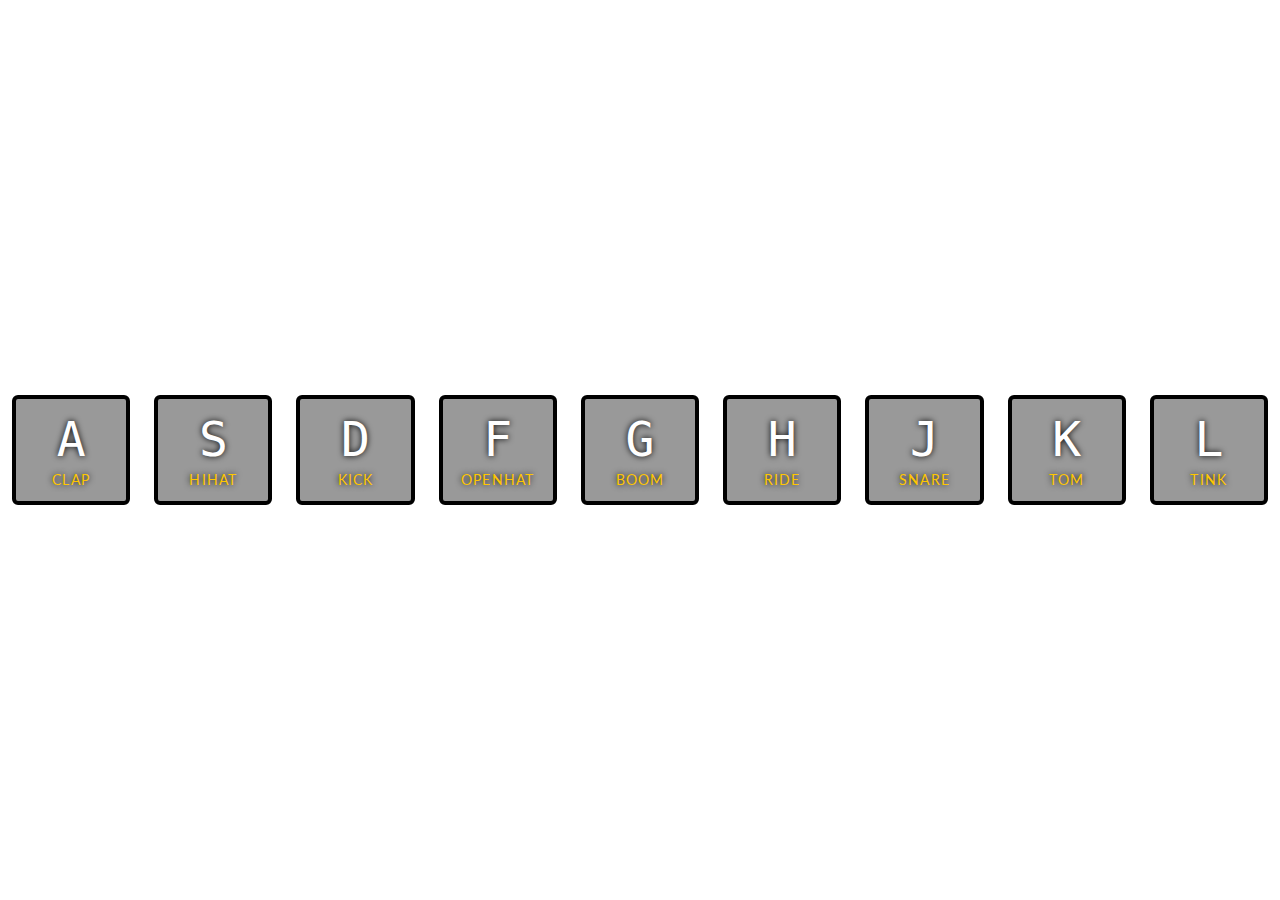
<file: index.html>
<!DOCTYPE html>
<html lang="en">
<head>
    <meta charset="UTF-8">
    <meta name="viewport" content="width=device-width, initial-scale=1.0">
    <title>Bateria em Javascript</title>
    <link rel="stylesheet" href="./content/style/style.css">
</head>
<body>
    <div class="keys">
        <div data-key="65" class="key">
            <kbd>A</kbd>
            <span class="sound">clap</span>
        </div>
        <div data-key="83" class="key">
            <kbd>S</kbd>
            <span class="sound">hihat</span>
        </div>
        <div data-key="68" class="key">
            <kbd>D</kbd>
            <span class="sound">kick</span>
        </div>
        <div data-key="70" class="key">
            <kbd>F</kbd>
            <span class="sound">openhat</span>
        </div>
        <div data-key="71" class="key">
            <kbd>G</kbd>
            <span class="sound">boom</span>
        </div>
        <div data-key="72" class="key">
            <kbd>H</kbd>
            <span class="sound">ride</span>
        </div>
        <div data-key="74" class="key">
            <kbd>J</kbd>
            <span class="sound">snare</span>
        </div>
        <div data-key="75" class="key">
            <kbd>K</kbd>
            <span class="sound">tom</span>
        </div>
        <div data-key="76" class="key">
            <kbd>L</kbd>
            <span class="sound">tink</span>
        </div>
    </div>

    <audio data-key="65" src="./content/sounds/clap.wav"></audio>
    <audio data-key="83" src="./content/sounds/hihat.wav"></audio>
    <audio data-key="68" src="./content/sounds/kick.wav"></audio>
    <audio data-key="70" src="./content/sounds/openhat.wav"></audio>
    <audio data-key="71" src="./content/sounds/boom.wav"></audio>
    <audio data-key="72" src="./content/sounds/ride.wav"></audio>
    <audio data-key="74" src="./content/sounds/snare.wav"></audio>
    <audio data-key="75" src="./content/sounds/tom.wav"></audio>
    <audio data-key="76" src="./content/sounds/tink.wav"></audio>

    <script src="./content/script/script.js"></script>
</body>
</html>
</file>
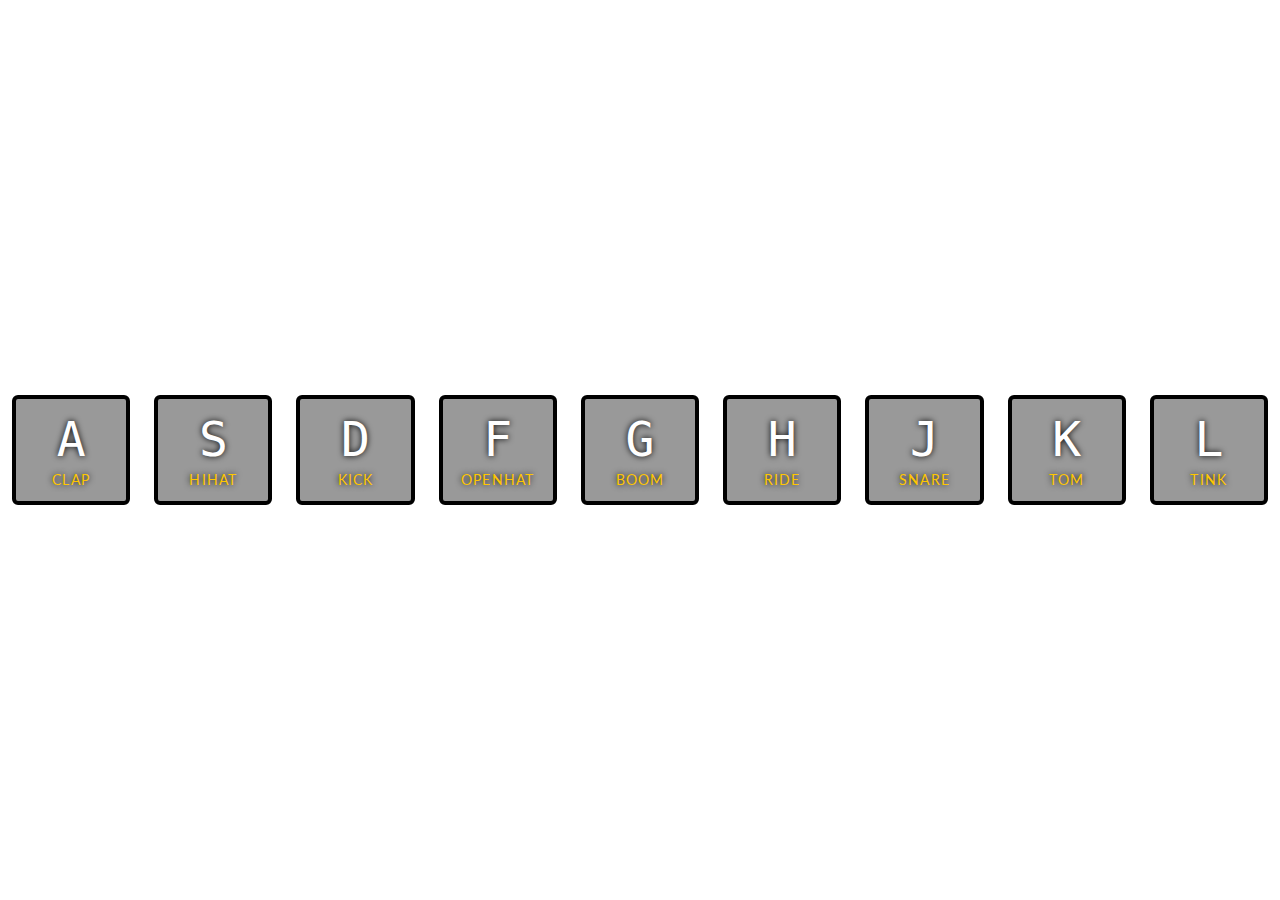
<file: Day1/index.html>
<!DOCTYPE html>
<html lang="pt-BR">
<head>
    <meta charset="UTF-8">
    <meta name="viewport" content="width=device-width, initial-scale=1.0">
    <title>Bateria em Javascript</title>
    <link rel="stylesheet" href="./content/style/style.css">
</head>
<body>
    <div class="keys">
        <div data-key="65" class="key">
            <kbd>A</kbd>
            <span class="sound">clap</span>
        </div>
        <div data-key="83" class="key">
            <kbd>S</kbd>
            <span class="sound">hihat</span>
        </div>
        <div data-key="68" class="key">
            <kbd>D</kbd>
            <span class="sound">kick</span>
        </div>
        <div data-key="70" class="key">
            <kbd>F</kbd>
            <span class="sound">openhat</span>
        </div>
        <div data-key="71" class="key">
            <kbd>G</kbd>
            <span class="sound">boom</span>
        </div>
        <div data-key="72" class="key">
            <kbd>H</kbd>
            <span class="sound">ride</span>
        </div>
        <div data-key="74" class="key">
            <kbd>J</kbd>
            <span class="sound">snare</span>
        </div>
        <div data-key="75" class="key">
            <kbd>K</kbd>
            <span class="sound">tom</span>
        </div>
        <div data-key="76" class="key">
            <kbd>L</kbd>
            <span class="sound">tink</span>
        </div>
    </div>

    <audio data-key="65" src="./content/sounds/clap.wav"></audio>
    <audio data-key="83" src="./content/sounds/hihat.wav"></audio>
    <audio data-key="68" src="./content/sounds/kick.wav"></audio>
    <audio data-key="70" src="./content/sounds/openhat.wav"></audio>
    <audio data-key="71" src="./content/sounds/boom.wav"></audio>
    <audio data-key="72" src="./content/sounds/ride.wav"></audio>
    <audio data-key="74" src="./content/sounds/snare.wav"></audio>
    <audio data-key="75" src="./content/sounds/tom.wav"></audio>
    <audio data-key="76" src="./content/sounds/tink.wav"></audio>

    <script src="./content/script/script.js"></script>
</body>
</html>
</file>
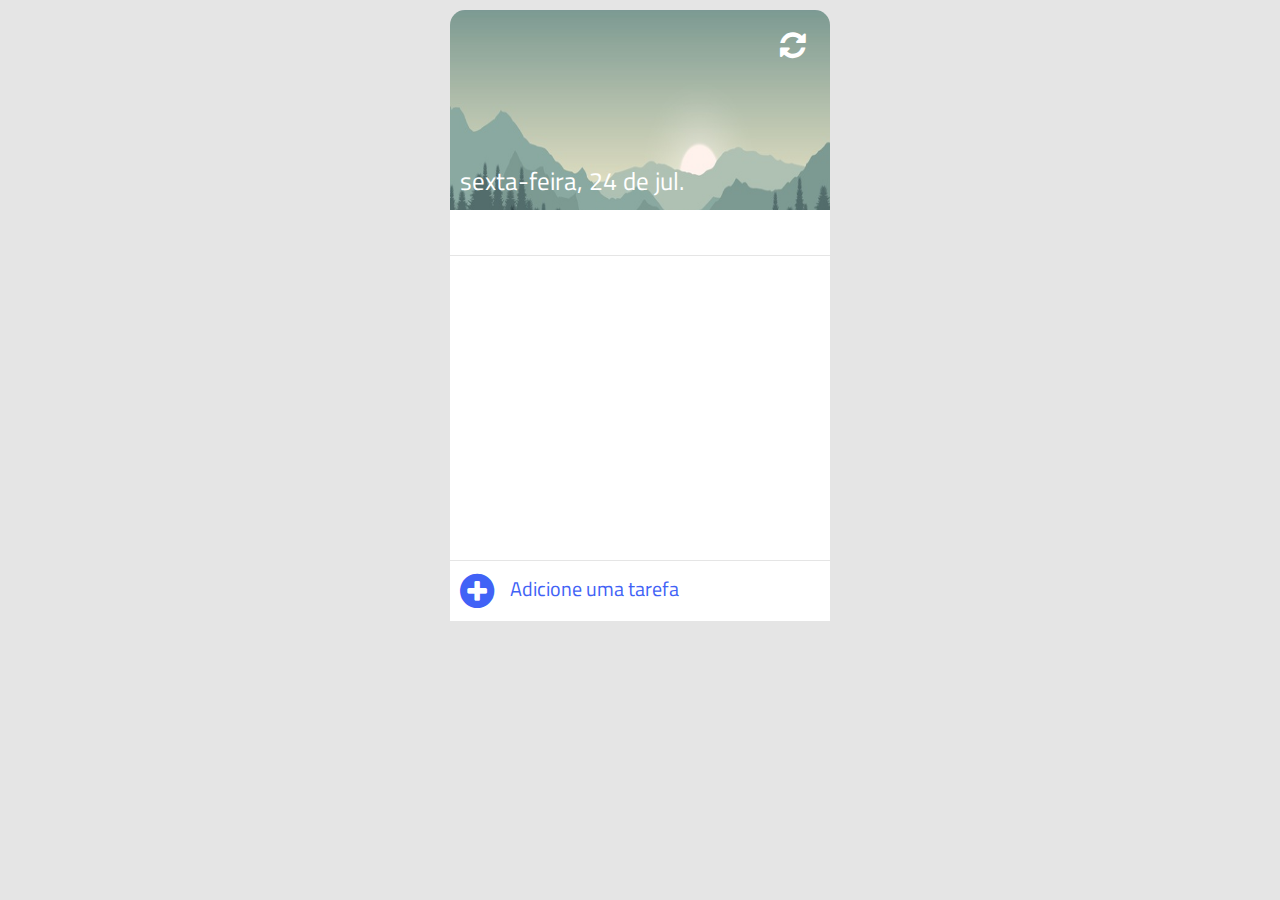
<file: JSProjects/To-Do-List/index.html>
<!DOCTYPE html>
<html lang="pt-BR">
<head>
    <meta charset="UTF-8">
    <meta name="viewport" content="width=device-width, initial-scale=1.0">
    <title>Lista de tarefas</title>
    <link rel="stylesheet" href="./css/font-awesome.css">
    <link rel="stylesheet" href="./css/style.css">
</head>
<body>
    <div class="container">
        <div class="header">

            <div class="clear">

                <i class="fa fa-refresh"></i>

            </div>

            <div id="date"></div>

        </div>
        <div class="content">

            <ul id="list">

                <li class="item">
                    <!--
                    <i class="fa fa-circle-thin co" job="complete" id="0"></i>
                    <p class="text">Beber água</p>
                    <i class="fa fa-trash-o de" job="delete" id="0"></i>
                    -->

                </li>

            </ul>

        </div>

        <div class="add-to-do">
            <i class="fa fa-plus-circle"></i>
            <input type="text" id="input" placeholder="Adicione uma tarefa">
        </div>

    </div>
    <script src="./js/app.js"></script>
</body>
</html>
</file>
<file: content/style/style.css>
@import url('https://fonts.googleapis.com/css2?family=Lato:wght@700&display=swap');

html {
    font-size: 12px;
    background: url(https://i.imgur.com/NlHuQdn.jpg) bottom center;
    background-size: cover;
}

body, html {
    margin: 0;
    padding: 0;
    font-family: 'Lato', sans-serif;
}

.keys {
    display: flex;
    flex: 1;
    min-height: 100vh;
    align-items: center;
    justify-content: center;
}

.key {
    border: .4rem solid black;
    border-radius: .5rem;
    margin: 1rem;
    width: 10rem;
    padding: 1rem .5rem;
    background: rgba(0, 0, 0, 0.4);
    font-size: 1.5rem;
    text-shadow: 0 0 .5rem black;
    text-align: center;
    color: white;
    transition: all .07s ease;
}

.playing {
    transform: scale(1.1);
    border-color: #ffc600;
    box-shadow: 0 0 1rem #ffc600;
}

kbd{
    display: block;
    font-size: 4rem;
}

.sound {
    font-size: 1.2rem;
    text-transform: uppercase;
    letter-spacing: .1rem;
    color: #ffc600;
}
</file>
<file: Day1/content/style/style.css>
@import url('https://fonts.googleapis.com/css2?family=Lato:wght@700&display=swap');

html {
    font-size: 12px;
    background: url(https://i.imgur.com/NlHuQdn.jpg) bottom center;
    background-size: cover;
}

body, html {
    margin: 0;
    padding: 0;
    font-family: 'Lato', sans-serif;
}

.keys {
    display: flex;
    flex: 1;
    min-height: 100vh;
    align-items: center;
    justify-content: center;
}

.key {
    border: .4rem solid black;
    border-radius: .5rem;
    margin: 1rem;
    width: 10rem;
    padding: 1rem .5rem;
    background: rgba(0, 0, 0, 0.4);
    font-size: 1.5rem;
    text-shadow: 0 0 .5rem black;
    text-align: center;
    color: white;
    transition: all .07s ease;
}

.playing {
    transform: scale(1.1);
    border-color: #ffc600;
    box-shadow: 0 0 1rem #ffc600;
}

kbd{
    display: block;
    font-size: 4rem;
}

.sound {
    font-size: 1.2rem;
    text-transform: uppercase;
    letter-spacing: .1rem;
    color: #ffc600;
}
</file>
<file: JSProjects/To-Do-List/css/style.css>
@import url('https://fonts.googleapis.com/css2?family=Titillium+Web:ital,wght@0,200;0,300;0,400;0,600;0,700;0,900;1,200;1,300;1,400;1,600;1,700&display=swap');


body{
    padding: 0;
    margin: 0;
    background-color: rgba(0,0,0,0.1);
    font-family: 'Titillium Web', sans-serif;
}

/* ------------ container ------------ */
.container{
    padding:10px;
    width:380px;
    margin:0 auto;
}

/* ------------ header ------------ */
.header{
    width: 380px;
    height:200px;
    background-image: url('../img/bg2.jpg');
    background-size: 100% 200%;
    background-repeat: no-repeat;
    border-radius: 15px 15px 0 0;
    position: relative;
}
.clear{
    width : 30px;
    height: 30px;
    position: absolute;
    right:20px;
    top: 20px;
}
.clear i{
    font-size: 30px;
    color: #FFF;
}
.clear i:hover{
    cursor: pointer;
    text-shadow: 1px 3px 5px #000;
    transform: rotate(45deg);
}
#date{
    position: absolute;
    bottom: 10px;
    left: 10px;
    color: #FFF;
    font-size: 25px;
    font-family: 'Titillium Web', sans-serif;
}

/* ------------ content ------------ */
.content{
    width:380px;
    height: 350px;
    max-height:350px;
    background-color: #FFF;
    overflow: auto;
}
.content::-webkit-scrollbar { 
    display: none; 
}
.content ul{
    padding:0;
    margin:0;
}
.item{
    width:380px;
    height: 45px;
    min-height: 45px;
    position: relative;
    border-bottom: 1px solid rgba(0,0,0,0.1);
    list-style: none;
    padding: 0;
    margin: 0;
}
.item i.co{
    position: absolute;
    font-size: 25px;
    padding-left:5px;
    left:15px;
    top:10px;
}
.item i.co:hover{
    cursor: pointer;
}
.fa-check-circle{
    color:#6eb200;
}
.item p.text{
    position: absolute;
    padding:0;
    margin:0;
    font-size: 20px;
    left:50px;
    top:5px;
    background-color: #FFF;
    max-width:285px;
}
.lineThrough{
    text-decoration: line-through;
    color : #ccc;
}
.item i.de{
    position: absolute;
    font-size: 25px;
    right:15px;
    top:10px;
}
.item i.de:hover{
    color:#af0000;
    cursor: pointer;
}
/* ------------ add item ------------ */
.add-to-do{
    position: relative;
    width: 360px;
    height:40px;
    background-color: #FFF;
    padding: 10px;
    border-top: 1px solid rgba(0,0,0,0.1);
}
.add-to-do i{
    position: absolute;
    font-size: 40px;
    color: #4162f6;
}

.add-to-do input{
    position: absolute;
    left: 50px;
    height: 35px;
    width: 310px;
    background-color: transparent;
    border: none;
    font-size: 20px;
    padding-left:10px;
}
.add-to-do input::-webkit-input-placeholder { /* Chrome/Opera/Safari */
    color: #4162f6;
    font-family: 'Titillium Web', sans-serif;
    font-size: 20px;
}
.add-to-do input::-moz-placeholder { /* Firefox 19+ */
    color: #4162f6;
    font-family: 'Titillium Web', sans-serif;
    font-size: 20px;
}
.add-to-do input:-ms-input-placeholder { /* IE 10+ */
    color: #4162f6;
    font-family: 'Titillium Web', sans-serif;
    font-size: 20px;
}
.add-to-do input:-moz-placeholder { /* Firefox 18- */
    color: #4162f6;
    font-family: 'Titillium Web', sans-serif;
    font-size: 20px;
}
</file>
